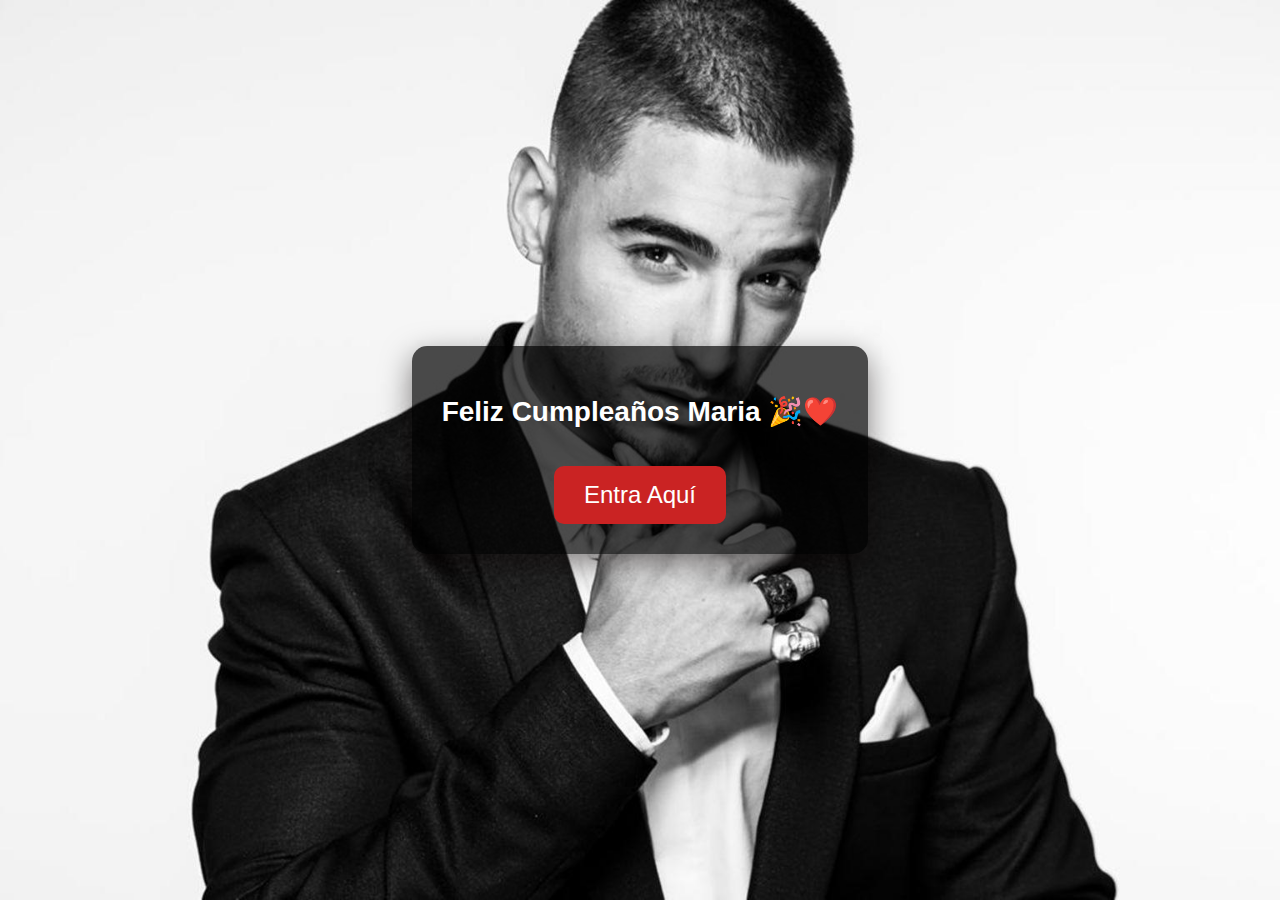
<file: index.html>
<!DOCTYPE html>
<html lang="es">
<head>
    <meta charset="UTF-8">
    <meta name="viewport" content="width=device-width, initial-scale=1.0">
    <title>Para Maria ❤️</title>
    <link href="estilos.css" rel="stylesheet"/>
</head>
<body class="inicio">
    <div class="container">
        <h1>Feliz Cumpleaños Maria 🎉❤️</h1>
        <button class="btn" onclick="irAMensajes()">Entra Aquí</button>
    </div>

    <script>
        function irAMensajes() {
            window.location.href = "mensajes.html";
        }
    </script>
</body>
</html>
</file>
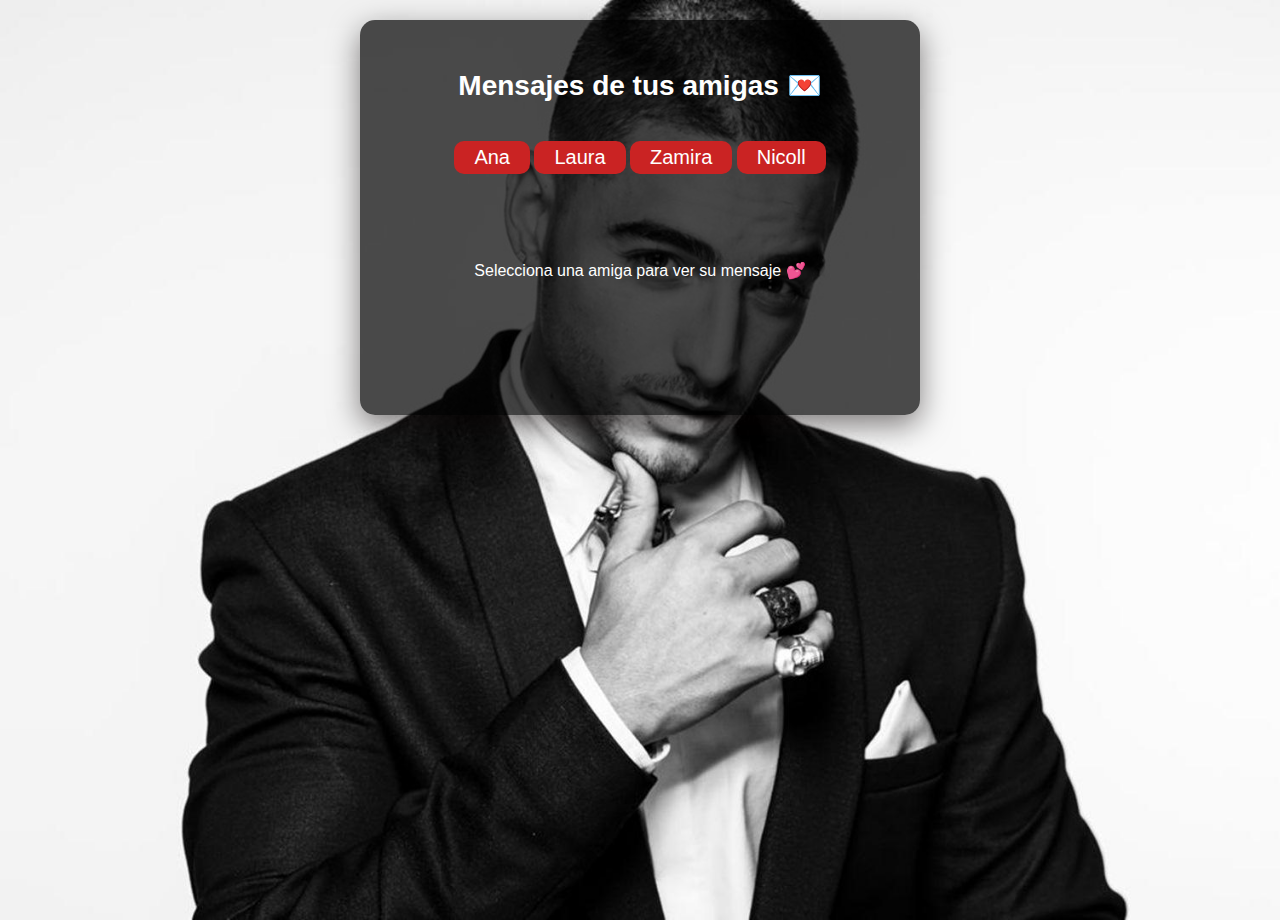
<file: mensajes.html>
<!DOCTYPE html>
<html lang="es">
<head>
    <meta charset="UTF-8">
    <meta name="viewport" content="width=device-width, initial-scale=1.0">
    <title>Mensajes para María 💖</title>
    <link href="estilos.css" rel="stylesheet"/>
</head>
<body class="mensajes">
    <div class="container">
        <h1>Mensajes de tus amigas 💌</h1>
        <div class="friend-list">
            <button class="friend-btn" onclick="mostrarMensaje('amiga1')">Ana</button>
            <button class="friend-btn" onclick="mostrarMensaje('amiga2')">Laura</button>
            <button class="friend-btn" onclick="mostrarMensaje('amiga3')">Zamira</button>
            <button class="friend-btn" onclick="mostrarMensaje('amiga4')">Nicoll</button>
        </div>
        
        <div id="mensaje-container" class="mensaje-container">
            <p id="mensaje-text">Selecciona una amiga para ver su mensaje 💕</p>
            <div id="imagen-container" class="imagen-container" style="display: none;"></div>
        </div>
    </div>

    <script>
        const mensajes = {
            amiga1: "mensaje 1",
            amiga2: "mensaje 2",
            amiga3: "mensaje 3",
            amiga4: "mensaje 4"
        };

        const imagenes = {
            amiga1: ["ana1.jpg", "ana2.jpg"],
            amiga2: ["laura1.jpg"],
            amiga3: ["zamira1.jpg", "zamira2.jpg"],
            amiga4: []
        };

        function mostrarMensaje(amiga) {
            document.getElementById("mensaje-text").innerText = mensajes[amiga];
            
            const imagenContainer = document.getElementById("imagen-container");
            imagenContainer.innerHTML = "";
            
            if (imagenes[amiga].length > 0) {
                imagenContainer.style.display = "block";
                imagenes[amiga].forEach(src => {
                    let img = document.createElement("img");
                    img.src = src;
                    img.alt = "Imagen de " + amiga;
                    img.classList.add("mensaje-imagen");
                    imagenContainer.appendChild(img);
                });
            } else {
                imagenContainer.style.display = "none";
            }
        }

        function volverArriba() {
            window.scrollTo({ top: 0, behavior: 'smooth' });
        }
    </script>
</body>
</html>
</file>
<file: estilos.css>
.mensajes {
    
        text-align: center;
        background: url('maluma-background.jpg') no-repeat center center/cover;
        font-family: 'Arial', sans-serif;
        margin: 0;
        padding: 0;
        color: #FFD700;
        min-height: 100vh; /* En lugar de height: 100vh */
        display: block; /* Permitir el flujo natural de la página */

}

.container {
    background: rgba(0, 0, 0, 0.7);
    padding: 30px;
    border-radius: 15px;
    box-shadow: 0 10px 30px rgba(8, 0, 0, 0.5);
    max-width: 500px;
    color: #FFFFFF;
    margin: 20px auto; /* Para que no esté pegado arriba */
}

h1 {
    color: #ffffff;
    font-size: 28px;
}

.btn {
    padding: 15px 30px;
    font-size: 24px;
    border: none;
    background: #ca2323;
    color: white;
    cursor: pointer;
    border-radius: 10px;
    transition: transform 0.3s ease, box-shadow 0.3s ease;
    margin-top: 20px;
}

.btn:hover {
    transform: scale(1.1);
    box-shadow: 0 10px 20px rgba(255, 64, 64, 0.5);
}

.friend-btn{
    padding: 5px 20px;
    font-size: 20px;
    border: none;
    background: #ca2323;
    color: white;
    cursor: pointer;
    border-radius: 10px;
    transition: transform 0.3s ease, box-shadow 0.3s ease;
    margin-top: 20px;
}

.mensaje-container {
    max-width: 80%;
    margin: 20px auto;
    padding: 15px;
    border-radius: 10px;
    text-align: center;
    word-wrap: break-word;
    white-space: pre-wrap;
}

.mensaje-imagen {
    max-width: 100%;
    height: auto;
    margin-top: 10px;
    border-radius: 8px;
}

.volver-arriba {
    display: block;
    margin: 20px auto;
    padding: 10px 15px;
    background-color: #ff4081;
    color: white;
    border: none;
    border-radius: 5px;
    cursor: pointer;
    font-size: 16px;
}


.inicio {
    text-align: center;
    background: url('maluma-background.jpg') no-repeat center center/cover;
    font-family: 'Arial', sans-serif;
    margin: 0;
    padding: 0;
    display: flex;
    flex-direction: column;
    align-items: center;
    justify-content: center;
    height: 100vh; /* Solo el index tendrá esto */
}
</file>
